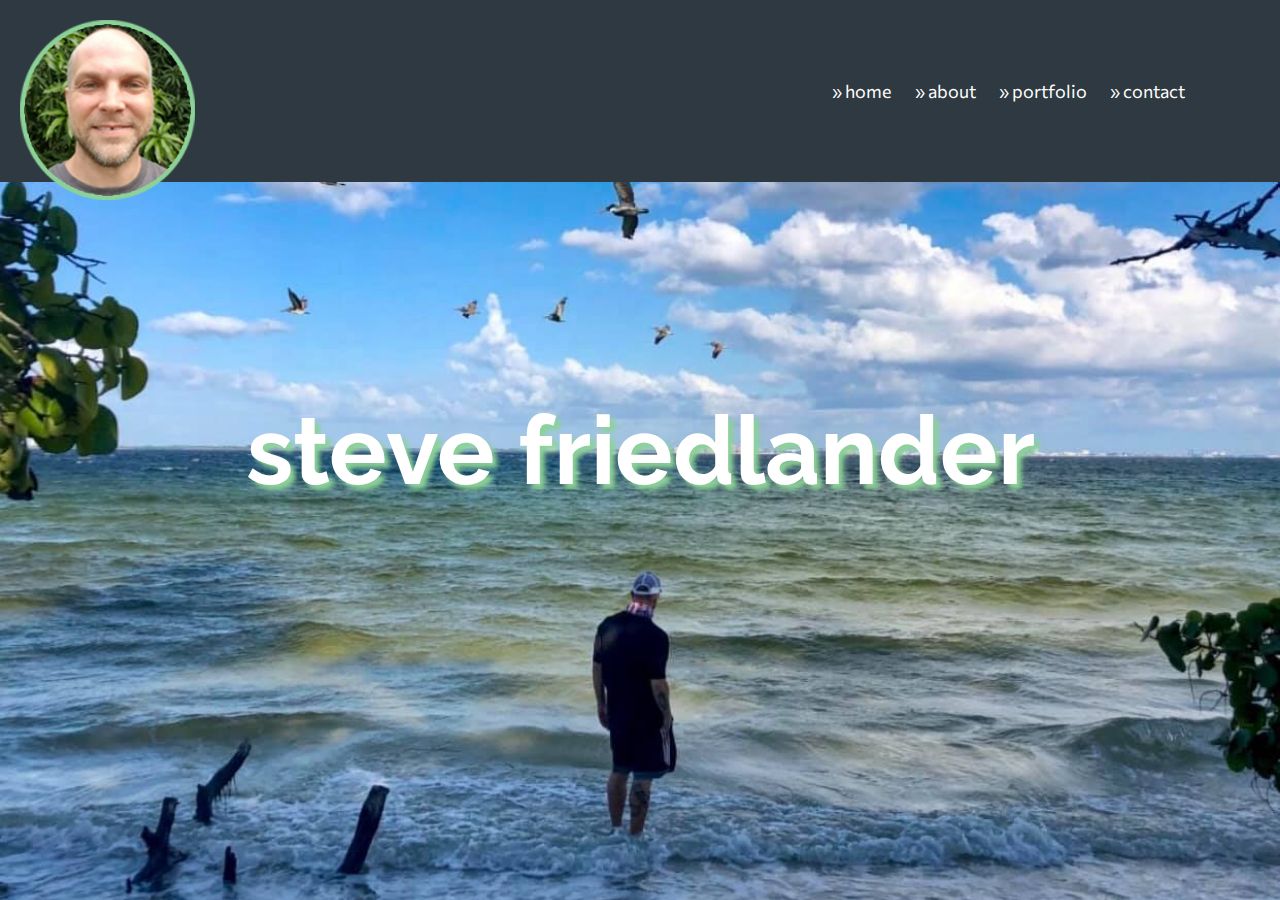
<file: index.html>
<!DOCTYPE html>
<html lang="en" dir="ltr">
  <head>
    <!-- Global site tag (gtag.js) - Google Analytics -->
    <script async src="https://www.googletagmanager.com/gtag/js?id=G-67DKT2MH13"></script>
    <script>
      window.dataLayer = window.dataLayer || [];
      function gtag(){dataLayer.push(arguments);}
      gtag('js', new Date());

      gtag('config', 'G-67DKT2MH13');
    </script>

    <meta charset="utf-8">
    <title>Steve Friedlander</title>

    <meta name="keywords" content="Steve Friedlander web design graphic design University of Florida" />
    <meta name="description" content="Web and Graphic Design in the southwest Florida region" />

  <!-- FAVicon -->
  <link rel="icon" type="img/ico" href="image/favicon/codefavicon.ico" />

  <!-- fonts -->
  <link rel="stylesheet" href="https://cdnjs.cloudflare.com/ajax/libs/font-awesome/4.7.0/css/font-awesome.min.css">

  <!-- CSS -->
  <link rel="stylesheet" type="text/css" href="css/style.css">

  <!-- Scripts -->
  <script src="https://ajax.googleapis.com/ajax/libs/jquery/3.3.1/jquery.min.js"></script>
  <script src="scripts/scripts.js" type="text/javascript"></script>

  </head>

  <body>
    <header>
      <nav>
        <ul>
          <li><a href="index.html" class="links">home</a></li>
          <li><a href="about.html" class="links">about</a></li>
          <li><a href="portfolio.html" class="links">portfolio</a></li>
          <li><a href="contact.html" class="links">contact</a></li>
        </ul>
      </nav>

      <div class="portrait">
        <img src="image/portrait1.png" alt="Steve Friedlander Portrait" title="Steve Friedlander Portrait">
      </div>

    </header>

    <main>
      <section class="top-hero-image">
        <div class="landing">
          <img src="image/landingphoto.jpg" alt="Sanibel Island Beach and Water" title= "Sanibel Island Beach and Water">
        </div>

        <h1 class="landing-logo">steve friedlander</h1>
      </section>

    </main>

  </body>
</html>
</file>
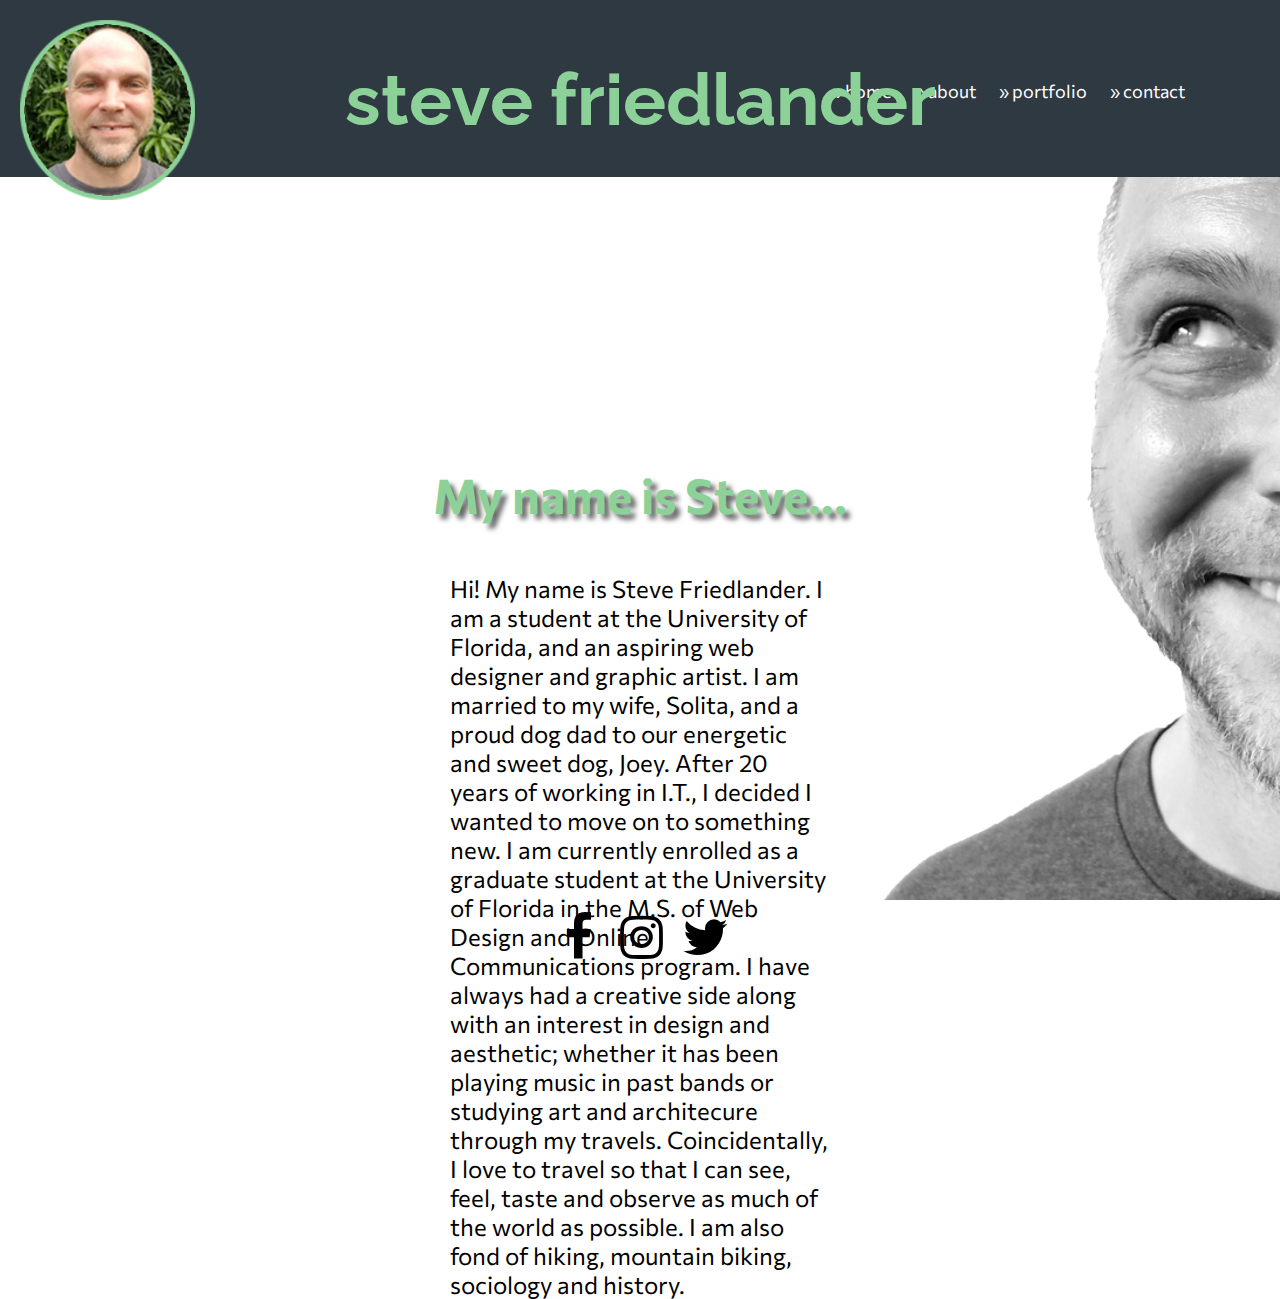
<file: about.html>
<!DOCTYPE html>
<html lang="en" dir="ltr">
  <head>
    <!-- Global site tag (gtag.js) - Google Analytics -->
    <script async src="https://www.googletagmanager.com/gtag/js?id=G-67DKT2MH13"></script>
    <script>
      window.dataLayer = window.dataLayer || [];
      function gtag(){dataLayer.push(arguments);}
      gtag('js', new Date());

      gtag('config', 'G-67DKT2MH13');
    </script>

    <meta charset="utf-8">
    <title>About - Steve Friedlander</title>

    <meta name="keywords" content="Steve Friedlander web design graphic design University of Florida" />
    <meta name="description" content="About Steve Friedlander" />

    <!-- FAVicon -->
    <link rel="icon" type="img/ico" href="image/favicon/codefavicon.ico" />

    <!-- fonts -->
    <link rel="stylesheet" href="https://cdnjs.cloudflare.com/ajax/libs/font-awesome/4.7.0/css/font-awesome.min.css">

    <!-- CSS -->
    <link rel="stylesheet" type="text/css" href="css/style.css">

  </head>

  <body>
    <header>
      <nav>


        <ul>
          <li><a href="index.html" class="links">home</a></li>
          <li><a href="about.html" class="links">about</a></li>
          <li><a href="portfolio.html" class="links">portfolio</a></li>
          <li><a href="contact.html" class="links">contact</a></li>
        </ul>
      </nav>

      <h2 class="top-logo">steve friedlander</h2>

      <div class="portrait">
        <img src="image/portrait1.png" alt="Steve Friedlander Portrait" title="Steve Friedlander Portrait">
      </div>
    </header>

    <main>
      <div class="bw-profile">

      </div>

      <div class="about-text-container">
        <h3 class="about">My name is Steve...</h3>

        <p class="about-text">
          Hi! My name is Steve Friedlander. I am a student at the University of Florida, and an aspiring web
          designer and graphic artist. I am married to my wife, Solita, and a proud dog dad to our energetic and sweet dog, Joey.
          After 20 years of working in I.T., I decided I wanted to move on to something new. I am currently
          enrolled as a graduate student at the University of Florida in the M.S. of Web Design
          and Online Communications program. I have always had a creative side along with an
          interest in design and aesthetic; whether it has been playing music in past bands or studying
          art and architecure through my travels. Coincidentally, I love to travel so that I can see,
          feel, taste and observe as much of the world as possible. I am also fond of hiking, mountain biking,
          sociology and history.
        </p>
      </div>
    </main>

      <footer>
        <ul>
          <li><a href="https://www.facebook.com/" class="fa fa-facebook"></a></li>
          <li><a href="https://www.instagram.com/" class="fa fa-instagram"></a></li>
          <li><a href="https://www.twitter.com/" class="fa fa-twitter"></a></li>
        </ul>
      </footer>




  </body>
</html>
</file>
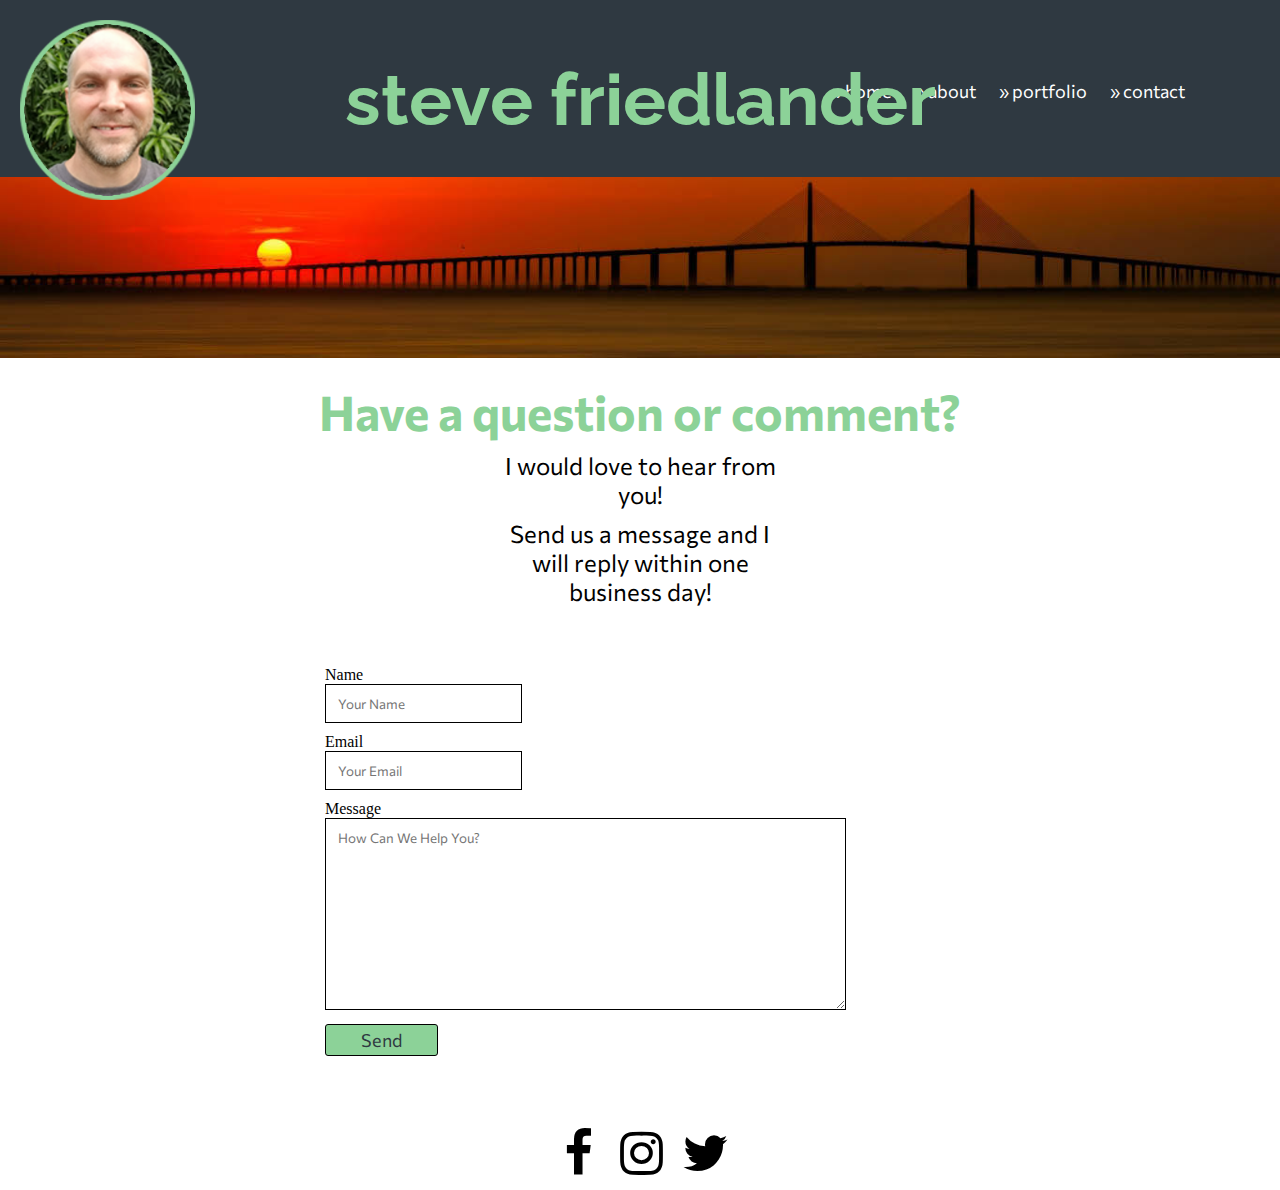
<file: contact.html>
<!DOCTYPE html>
<html lang="en" dir="ltr">
  <head>
    <!-- Global site tag (gtag.js) - Google Analytics -->
    <script async src="https://www.googletagmanager.com/gtag/js?id=G-67DKT2MH13"></script>
    <script>
      window.dataLayer = window.dataLayer || [];
      function gtag(){dataLayer.push(arguments);}
      gtag('js', new Date());

      gtag('config', 'G-67DKT2MH13');
    </script>
    <meta charset="utf-8">
    <title> Contact - Steve Friedlander</title>

    <meta name="keywords" content="Steve Friedlander web design graphic design University of Florida" />
    <meta name="description" content="Let's have a conversation!" />

    <!-- FAVicon -->
    <link rel="icon" type="img/ico" href="image/favicon/codefavicon.ico" />

    <!-- fonts -->
    <link rel="stylesheet" href="https://cdnjs.cloudflare.com/ajax/libs/font-awesome/4.7.0/css/font-awesome.min.css">

    <meta name="viewport" content="width=device-width, initial-scale=1">

    <!-- CSS -->
    <link rel="stylesheet" href="https://cdnjs.cloudflare.com/ajax/libs/font-awesome/4.7.0/css/font-awesome.min.css">
    <link rel="stylesheet" type="text/css" href="css/style.css">

  </head>
    <body>
      <header>
        <nav>


          <ul>
            <li><a href="index.html" class="links">home</a></li>
            <li><a href="about.html" class="links">about</a></li>
            <li><a href="portfolio.html" class="links">portfolio</a></li>
            <li><a href="contact.html" class="links">contact</a></li>
          </ul>
        </nav>

        <h2 class="top-logo">steve friedlander</h2>

        <div class="portrait">
          <img src="image/portrait1.png" alt="Steve Friedlander Portrait" title="Steve Friedlander Portrait">
        </div>
      </header>

      <main>
        <section class="bridge">
          <img src="image/bridge.jpg" alt="Sunshine Skyway Bridge" title="Sunshine Skyway Bridge">
        </section>

          <div class="container">
            <section class="contact-form">
              <h3>Have a question or comment?</h3>
              <p>I would love to hear from you!</p>
              <p>Send us a message and I will reply within one business day!</p>
              <form class="contact-steve" id="test_form" name="test_form" method="POST" action="form.php" onsubmit="return validateForm(this)">
                <div class="name">
                  <label for="name" class="label_input_wrap">Name</label>
                  <input type="text" name="req_name" placeholder="Your Name" id="name" />
                </div>


                <div class="email">
                  <label for="email" class="label_input_wrap">Email</label>
                  <input type="email" name="req_email" placeholder="Your Email" id="email" />
                </div>

                <div class="message">
                  <label for="message" class="label_input_wrap">Message</label>
                  <textarea name="message" maxlength="1000" cols="60" rows="10" placeholder="How Can We Help You?" id="message"></textarea>
                </div>

                <div class="submit">
                  <input type="submit" value="Send">
                </div>
              </form>
            </section>
          </div>



      </main>

        <footer>
          <ul>
            <li><a href="https://www.facebook.com/" class="fa fa-facebook"></a></li>
            <li><a href="https://www.instagram.com/" class="fa fa-instagram"></a></li>
            <li><a href="https://www.twitter.com/" class="fa fa-twitter"></a></li>
          </ul>
        </footer>
</file>
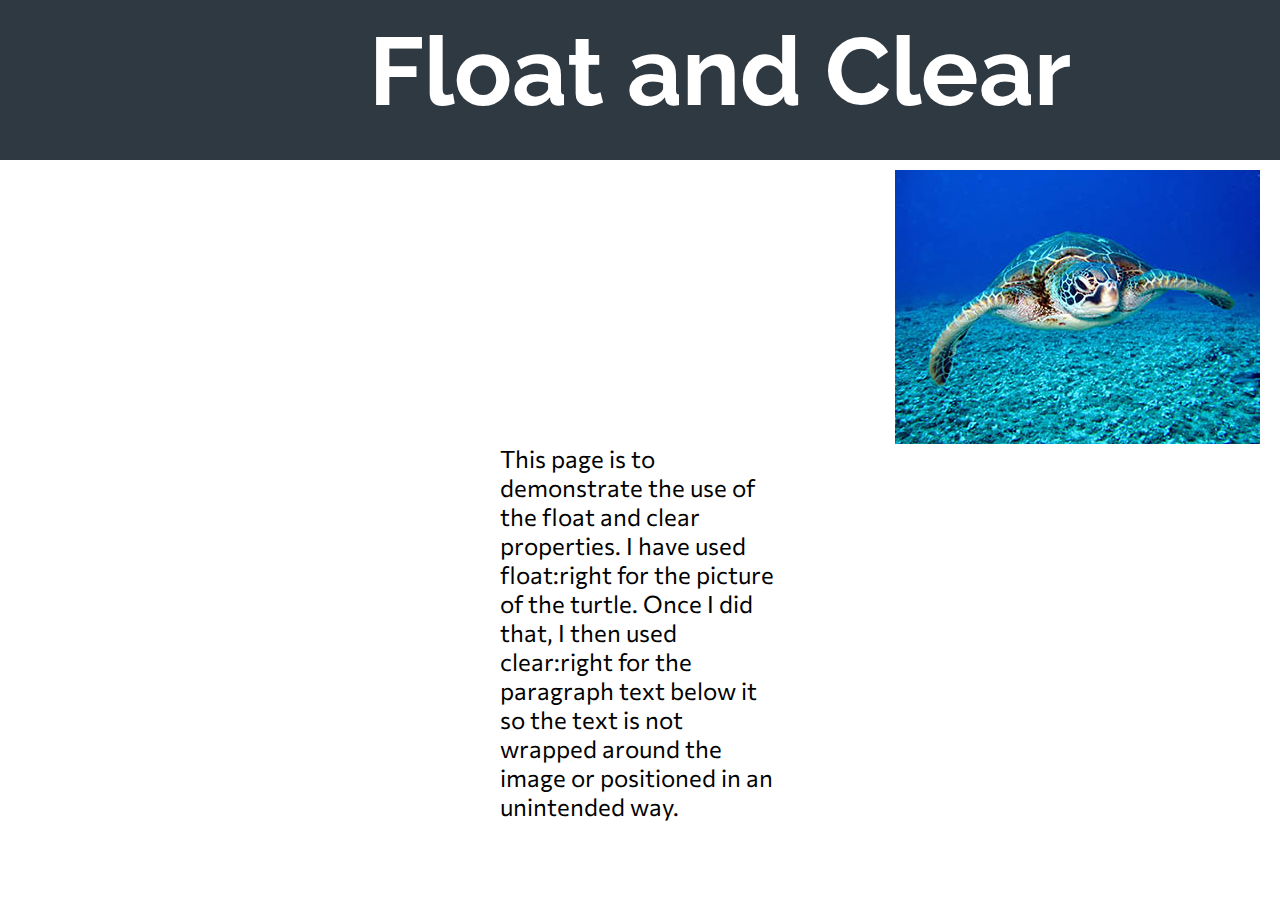
<file: float.html>
<!DOCTYPE html>
<html lang="en" dir="ltr">
  <head>
    <meta charset="utf-8">
    <title>Float and Clear</title>

    <!-- CSS -->
    <link rel="stylesheet" type="text/css" href="css/style.css">
  </head>

  <body>
    <header>
      <h1 class="float-header">Float and Clear</h1>
    </header>

      <main>
        <div class="section-one">
          <img class="turtle" src="image/turtle.jpg" alt="Turtle" title="Turtle" />

          <p class="float-text">This page is to demonstrate the use of the float and clear properties.
          I have used float:right for the picture of the turtle. Once I did that,
          I then used clear:right for the paragraph text below it so the text
          is not wrapped around the image or positioned in an unintended way.</p>
        </div>
      </main>
  </body>
</html>
</file>
<file: css/style.css>
/*=================

..Universal Styling

==================*/

@font-face {
  font-family: 'Raleway';
  src: url('../font/Raleway.ttf') format('truetype');
}

@font-face {
  font-family: 'Commissioner';
  src: url('../font/Commissioner.ttf') format('truetype');
}

* {
  margin: 0;
  padding: 0;
  border: 0;
  box-sizing: border-box;
}

h1 {
  font-size: 96px;
  font-family: Raleway, sans-serif;
  text-align: center;
  color: #ffffff;
}

h2 {
  font-size: 72px;
  font-family: Raleway, sans-serif;
  text-align: center;
  margin: -45px;
  color: #8cd298;
}

h3 {
  font-size: 48px;
  font-family: Commissioner, sans-serif;
  text-align: center;
  margin-top: 20px;
  color: #666666;
}

p {
  font-size: 24px;
  font-family: Commissioner, sans-serif;
  max-width: 50%;
  margin: 10px 500px;
  text-align: center;
}

a:hover {
    opacity: 0.7;
    color: #8cd298;
}

.portrait img {
    width: 175px;
}

.portrait img:hover {
  width:200px;
  transition: 1s;
}

/*==================

Home Page Styling

===================*/

header {
  width: 100%;
  background: #2f3941;
  padding: 80px;
  top: 0;
  position: fixed;
  z-index: 1;
}

nav {
  width: 100%;
  min-width: 600px;
  max-width: 1800px;
  text-align: right;
}

nav ul, nav ul li, nav ul li a {
  display: inline;
  list-style-type: none;
  text-decoration: none;
  color: white;
  margin-right: 0px;
  padding: 5px;
  font-size: 18px;
  font-weight: normal;
  font-family: 'Commissioner', sans-serif;
}

section.top-hero-image {
    position: relative;
}

.landing img {
    width: 100%;
    max-height: 100vh;
    object-fit: cover;
    vertical-align: middle
}

.landing-logo {
    position: absolute;
    top: 0;
    bottom: 0;
    left: 0;
    right: 0;
    display: flex;
    justify-content: center;
    align-items: center;
    color: #ffffff;

    text-shadow: 5px 5px 5px #8cd298;
}

.portrait {
  position: absolute;
  top: 20px;
  left: 20px;
  z-index: 2;
  animation-name: move;
  animation-duration: 1s;
  animation-fill-mode: forwards;
}

/*=================

About Page Styling

==================*/

.bw-profile {
  background-image: url(../image/bw-profile.png);
  width: 100%;
  min-height: 100vh;
  background-repeat: no-repeat;
  object-fit: cover;
  background-size: cover;
  background-attachment: fixed;
  background-position: right;
}

.about-text-container {
    position: absolute;
    top: 0;
    bottom: 0;
    left: 0;
    right: 0;
    margin-top: 435px;
  }

.about {
  font-size: 48px;
  font-family: Commissioner, sans-serif;
  text-align: center;
  color: #8cd298;
  margin-top: 30px;
  text-shadow: 5px 5px 5px #666666;
}
 .about-text {
   font-size: 24px;
   font-family: Commissioner, sans-serif;
   max-width: 50%;
   margin: 50px 450px;
   text-align: left;
 }

 footer {
   clear: both;
 }

 /*==================

 Portfolia Page Styling

 ===================*/

.portfolio-background {
  background-color: black;
}
 .portfolio img {
   background-color: black;
   width: 19%;
   padding: 25px;
   max-height: 560px;
   max-width: 400px;
   vertical-align: text-top;

 }

 .portfolio h3 {
   margin-top: 175px;
   padding-top: 50px;
   color: white;
 }

 .portfolio {
   background-color: black;
   text-align: center;
 }

.portfolio-footer {
  background-color: white;
}

 /*==================

 Contact Page Styling

 ===================*/

.links:first-child:before {
    content: " » ";
}

 .bridge img {
  width: 100%;
  max-height: 100vh;
  object-fit: cover;
  margin-top: 90px;
 }

 .contact-steve {
   padding: 50px 0px;
   width: 630px;
   margin: 0 auto;
 }

 .contact-steve p{
   font-family: "Commissioner", sans-serif;
   text-align: center;
 }

 .contact-steve div {
   margin-bottom: 10px;
 }

 .contact-form h3::first-line {
  color: #8cd298;
}

 .label_input_wrap {
   vertical-align: top;
   display: block;
 }

 input,
 textarea {
   border: 1px solid black;
   padding: 10px 12px;
   font-family: "Commissioner", sans-serif;
 }

.submit input {
  background: #8cd298;
  color: #2f3941;
  font-size: 18px;
  padding: 4px 35px;
  border-radius: 3px;
}

 footer ul li {
   display: inline;
 }

 ul {
   text-align: center;
 }

 .fa {
  padding: 5px;
  font-size: 50px;
  width: 50px;

  text-align: center;
  text-decoration: none;
  margin: 7px 4px;
}

.fa:hover {
    opacity: 0.7;
    color: #8cd298;
}

.fa-facebook {
  background: white;
  color: black;
}

.fa-twitter {
  background: white;
  color: black;
}

.fa-instagram {
  background: white;
  color: black;
}

/*=================

Float and Clear Page

==================*/

.float-header {
  width: 100%;
  background: #2f3941;
  padding: 15px;
  top: 0;
  position: fixed;
  text-align: center;
}

.turtle {
  float: right;
  margin-top: 170px;
  padding-right: 20px;
}

.float-text {
  clear:right;
  text-align: left;
}

@keyframes move {
  from {
    transform: translatex(-250px);
  }
  to {
     transform: translateX(20px);
  }
}
</file>
